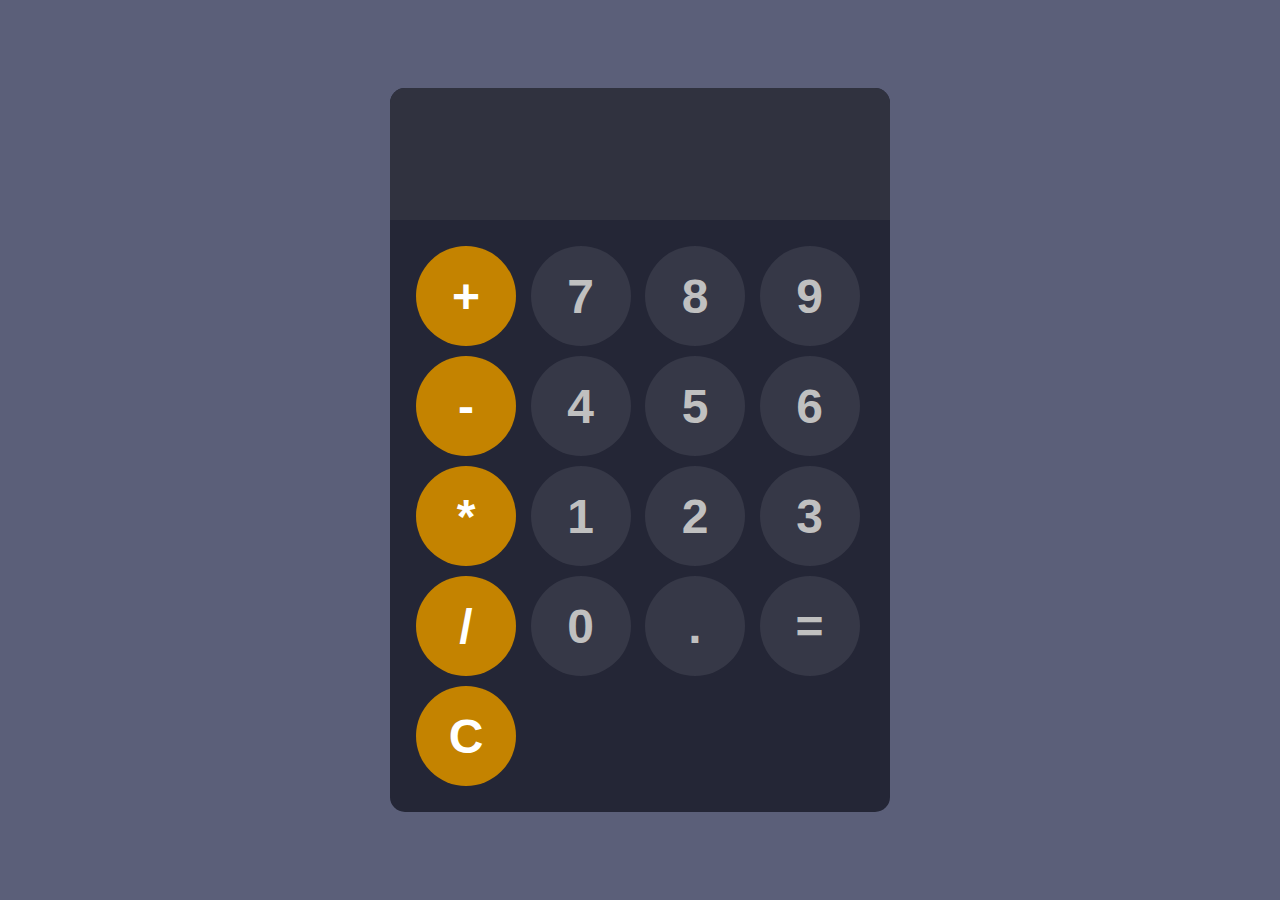
<file: projects/calculator/index.html>
<!DOCTYPE html>
<html lang="en">

<head>
    <meta charset="UTF-8">
    <meta name="viewport" content="width=device-width, initial-scale=1.0">
    <title>Document</title>
    <link rel="stylesheet" href="styles.css">
</head>

<body>
    <div id="calculator">
        <input id="display" readonly>

        <div id="keys">
            <button onclick="appendToDisplay('+')" class='operator'>+</button>
            <button onclick="appendToDisplay('7')">7</button>
            <button onclick="appendToDisplay('8')">8</button>
            <button onclick="appendToDisplay('9')">9</button>
            <button onclick="appendToDisplay('-')" class='operator'>-</button>
            <button onclick="appendToDisplay('4')">4</button>
            <button onclick="appendToDisplay('5')">5</button>
            <button onclick="appendToDisplay('6')">6</button>
            <button onclick="appendToDisplay('*')" class='operator'>*</button>
            <button onclick="appendToDisplay('1')">1</button>
            <button onclick="appendToDisplay('2')">2</button>
            <button onclick="appendToDisplay('3')">3</button>
            <button onclick="appendToDisplay('/')" class='operator'>/</button>
            <button onclick="appendToDisplay('0')">0</button>
            <button onclick="appendToDisplay('.')">.</button>
            <button onclick="calculate()">=</button>
            <button onclick="clearDisplay()" class='operator'>C</button>
        </div>
    </div>
    <script src="script.js"></script>
</body>

</html>
</file>
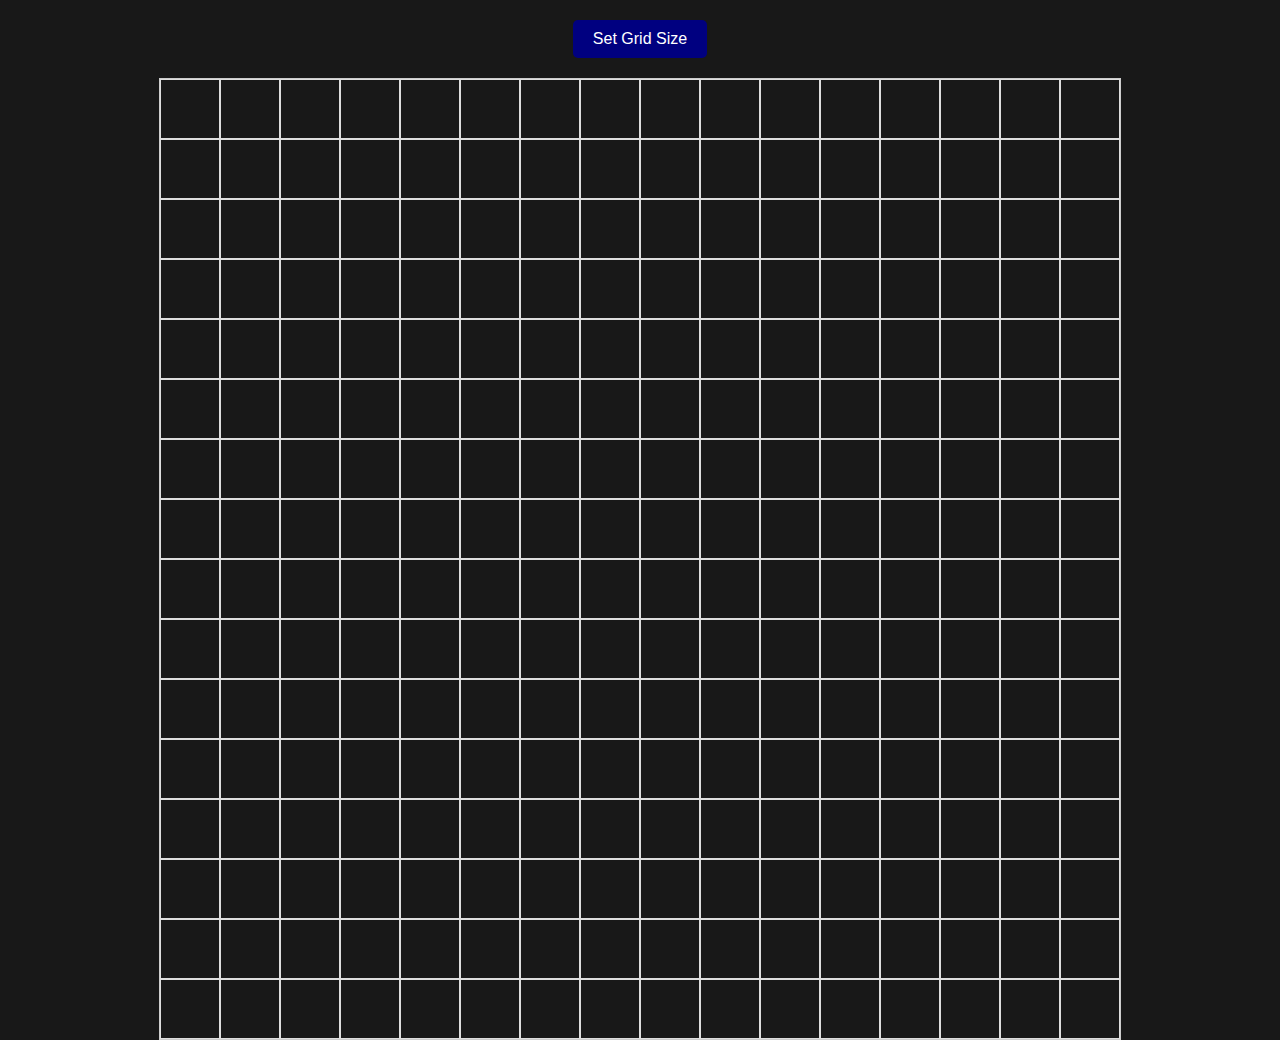
<file: projects/Etch-a-Sketch/index.html>
<!DOCTYPE html>
<html lang="en">

<head>
    <meta charset="UTF-8">
    <meta name="viewport" content="width=device-width, initial-scale=1.0">
    <title>Etch-a-Sketch</title>
    <link rel="stylesheet" href="styles.css">
</head>

<body>
    <div class="controls">
        <button id="reset">Set Grid Size</button>
    </div>
    <div class="container"></div>
    <script src="script.js"></script>
</body>

</html>
</file>
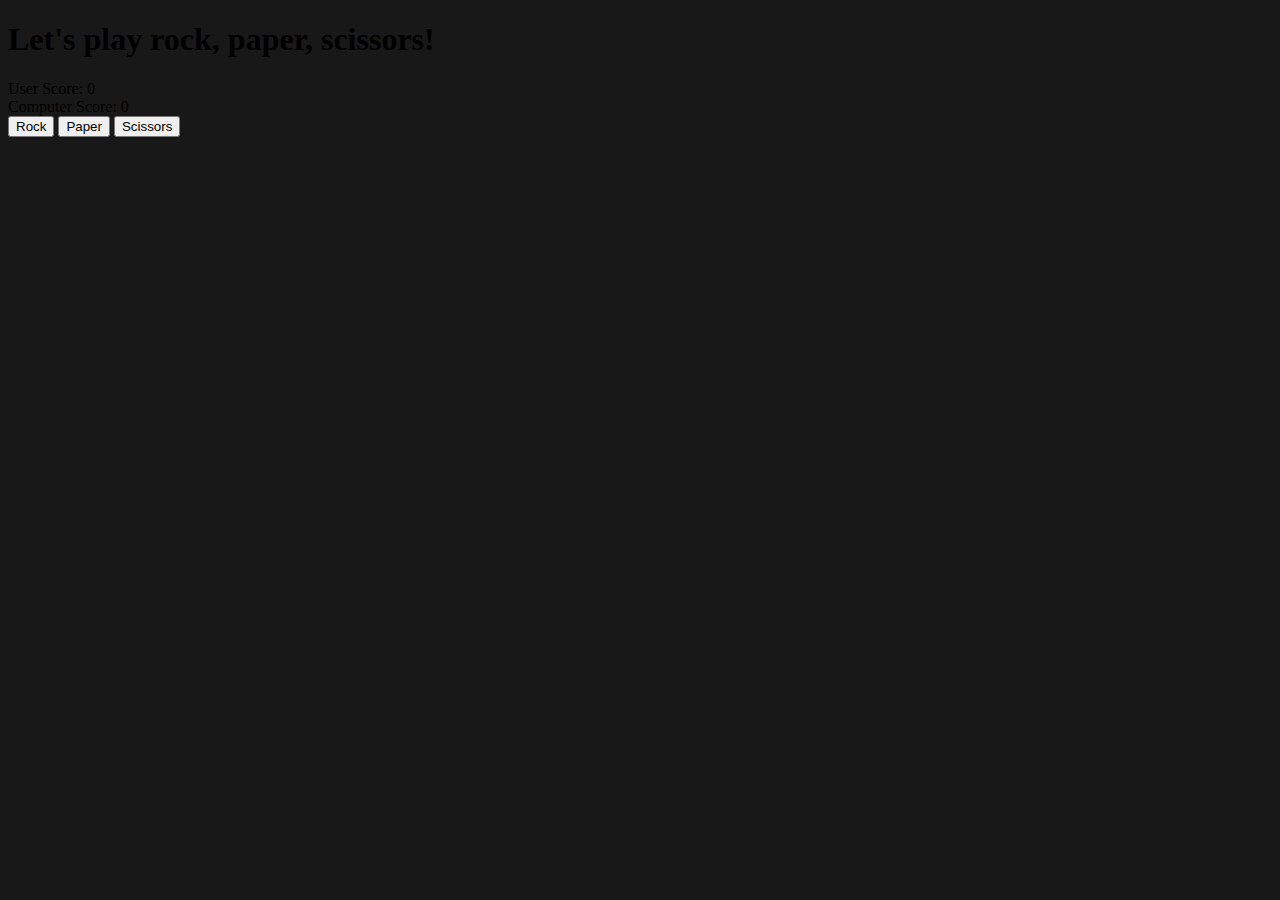
<file: projects/rock-paper-scissors/index.html>
<!DOCTYPE html>
<html lang="en">

<head>
    <meta charset="UTF-8">
    <meta name="viewport" content="width=device-width, initial-scale=1.0">
    <title>Rock Paper Scissors</title>
    <script src="script.js" defer></script>
    <link rel="stylesheet" href="styles.css">
</head>

<body>
    <h1>Let's play rock, paper, scissors!</h1>
    <div id="scores">
        <div id="user">User Score: 0</div>
        <div id="computer">Computer Score: 0</div>
    </div>

    <div id="selection">
        <button id="rock">Rock</button>
        <button id="paper">Paper</button>
        <button id="scissors">Scissors</button>
    </div>

    <div id="result"></div>

</body>

</html>
</file>
<file: projects/calculator/styles.css>
body {
    margin: 0;
    display: flex;
    justify-content: center;
    align-items: center;
    height: 100vh;
    background-color: #5b5f79;
}

#calculator {
    background-color: #242636;
    font-family: Arial, sans-serif;
    border-radius: 15px;
    max-width: 500px;
    overflow: hidden;
}

#display {
    width: 100%;
    padding: 20px;
    font-size: 5rem;
    text-align: left;
    border: none;
    background-color: #30323f;
    color: silver;
}

#keys {
    display: grid;
    grid-template-columns: repeat(4, 1fr);
    gap: 10px;
    padding: 26px;
}

button {
    width: 100px;
    height: 100px;
    border-radius: 50px;
    border: none;
    background-color: #363847;
    font-size: 3rem;
    font-weight: bold;
    cursor: pointer;
    color: silver;
}

button:hover {
    background-color: #3d3f52;
}

button:active {
    background-color: #64667b;
}

.operator {
    background-color: #c48300;
    color: white;
}

.operator:hover {
    background-color: #d4a23e;
}

.operator:active {
    background-color: #e1cea9;
}
</file>
<file: projects/Etch-a-Sketch/styles.css>
/* General body styling */
body {
    display: flex;
    flex-direction: column;
    align-items: center;
    justify-content: flex-start;
    height: 100vh;
    margin: 0;
    background-color: #181818;
    font-family: Arial, sans-serif;
    color: silver;
}

/* Button styling */
.controls {
    margin: 20px;
}

button {
    padding: 10px 20px;
    font-size: 16px;
    border: none;
    border-radius: 5px;
    background-color: navy;
    color: white;
    cursor: pointer;
}

button:hover {
    background-color: rgb(55, 72, 104);
    color: white;
}

/* Grid container */
.container {
    display: flex;
    flex-wrap: wrap;
    width: 960px;
    height: 960px;
    border: 1px solid #ccc;
}

/* Grid item (square) */
.square {
    box-sizing: border-box;
    border: 1px solid #ddd;
    flex-grow: 1;
}

/* Hover effect */
.square:hover {
    background-color: #666;
}
</file>
<file: projects/rock-paper-scissors/styles.css>
body {
    background-color: #181818;
}
</file>
